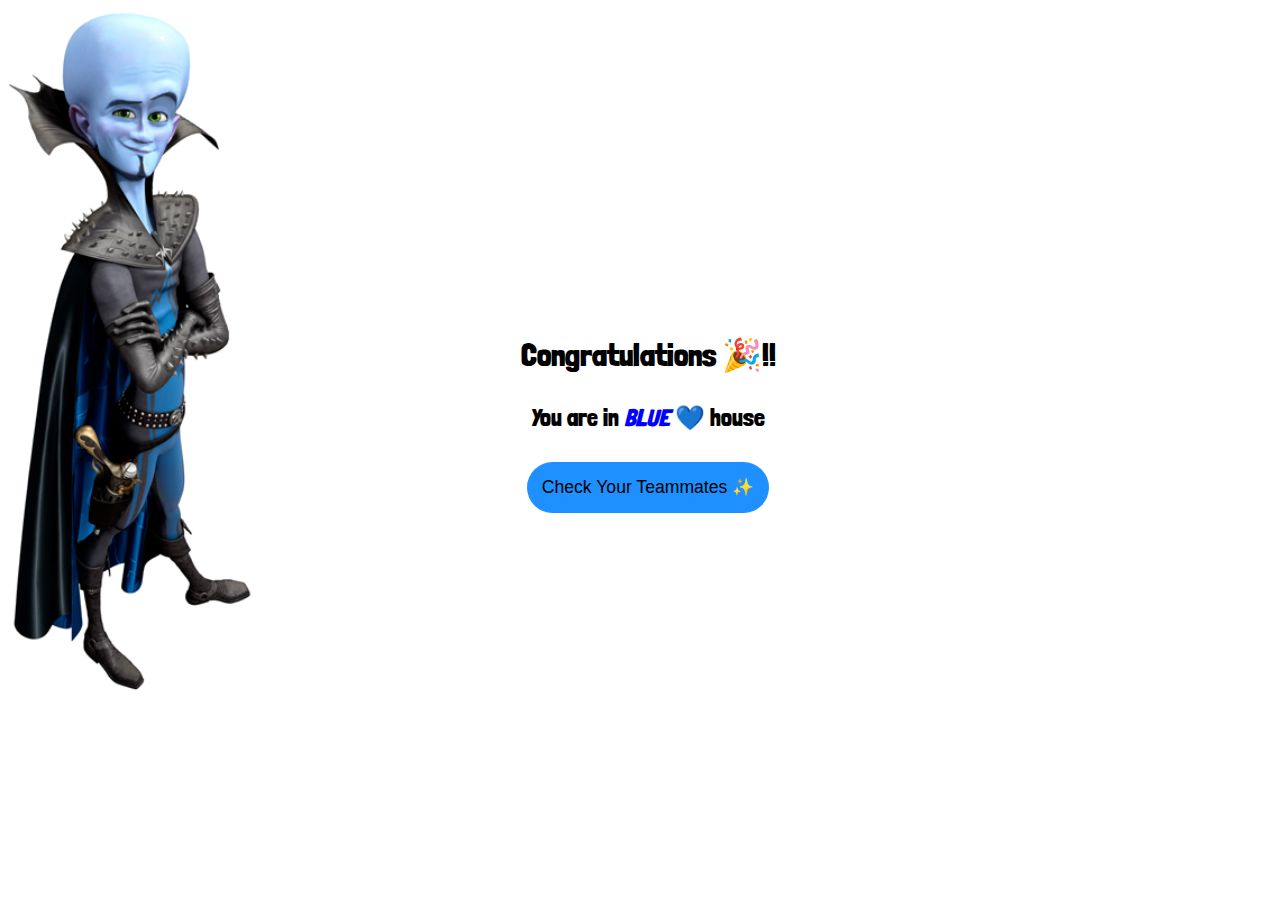
<file: blue.html>
<!DOCTYPE html>
<html lang="en">

<head>
    <meta charset="UTF-8">
    <meta name="viewport" content="width=device-width, initial-scale=1.0">
    <link rel="stylesheet" href="style.css">
    <title>Blue House </title>
</head>

<body class="blue-block"></body>
<div class="house">
    <h1>Congratulations 🎉!!</h1>
    <br>
    <h2>You are in<em style="color:blue;"> BLUE </em>💙 house</h2>
    <button id="button-blue" onclick="displayBlueTeam()">Check Your Teammates ✨ </button>
</div>
<div id="blue">
    <img id="elsa" src="./images/Blue.png" alt="blue">

</div>
<script src="app.js"></script>
</body>

</html>
</file>
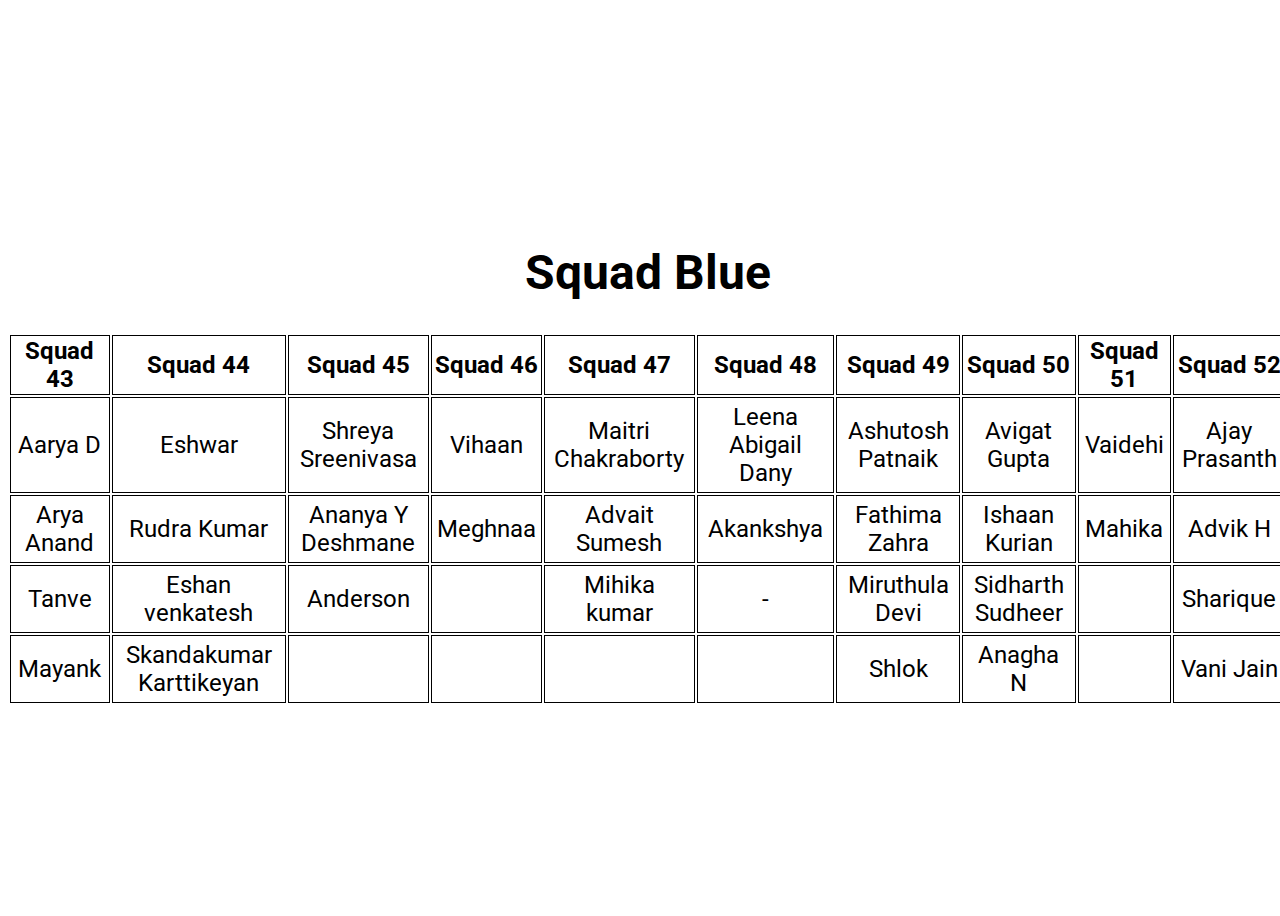
<file: blueTeam.html>
<!DOCTYPE html>
<html lang="en">

<head>
    <meta charset="UTF-8">
    <meta name="viewport" content="width=device-width, initial-scale=1.0">
    <title>Blue Squad</title>
    <link rel="stylesheet" href="styleTeam.css">
</head>

<body id="blue">
    <h1>Squad Blue</h1>
    <table>
        <tr>
            <th> Squad 43</th>
            <th> Squad 44</th>
            <th> Squad 45</th>
            <th> Squad 46</th>
            <th> Squad 47</th>
            <th> Squad 48</th>
            <th> Squad 49</th>
            <th> Squad 50</th>
            <th> Squad 51</th>
            <th> Squad 52</th>
        </tr>
        <tr>
            <td>Aarya D</td>
            <td>Eshwar</td>
            <td>Shreya Sreenivasa</td>
            <td>Vihaan</td>
            <td>Maitri Chakraborty</td>
            <td>Leena Abigail Dany</td>
            <td>Ashutosh Patnaik</td>
            <td>Avigat Gupta</td>
            <td>Vaidehi</td>
            <td>Ajay Prasanth</td>
        </tr>
        <tr>
            <td>Arya Anand</td>
            <td>Rudra Kumar</td>
            <td>Ananya Y Deshmane</td>
            <td>Meghnaa</td>
            <td>Advait Sumesh</td>
            <td>Akankshya</td>
            <td>Fathima Zahra</td>
            <td>Ishaan Kurian</td>
            <td>Mahika</td>
            <td>Advik H</td>
        </tr>
        <tr>
            <td>Tanve</td>
            <td>Eshan venkatesh</td>
            <td>Anderson</td>
            <td></td>
            <td>Mihika kumar</td>
            <td>-</td>
            <td>Miruthula Devi</td>
            <td>Sidharth Sudheer</td>
            <td></td>
            <td>Sharique</td>
        </tr>
        <tr>
            <td>Mayank</td>
            <td>Skandakumar Karttikeyan</td>
            <td></td>
            <td></td>
            <td></td>
            <td></td>
            <td>Shlok</td>
            <td>Anagha N</td>
            <td></td>
            <td>Vani Jain</td>
        </tr>

    </table>
</body>

</html>
</file>
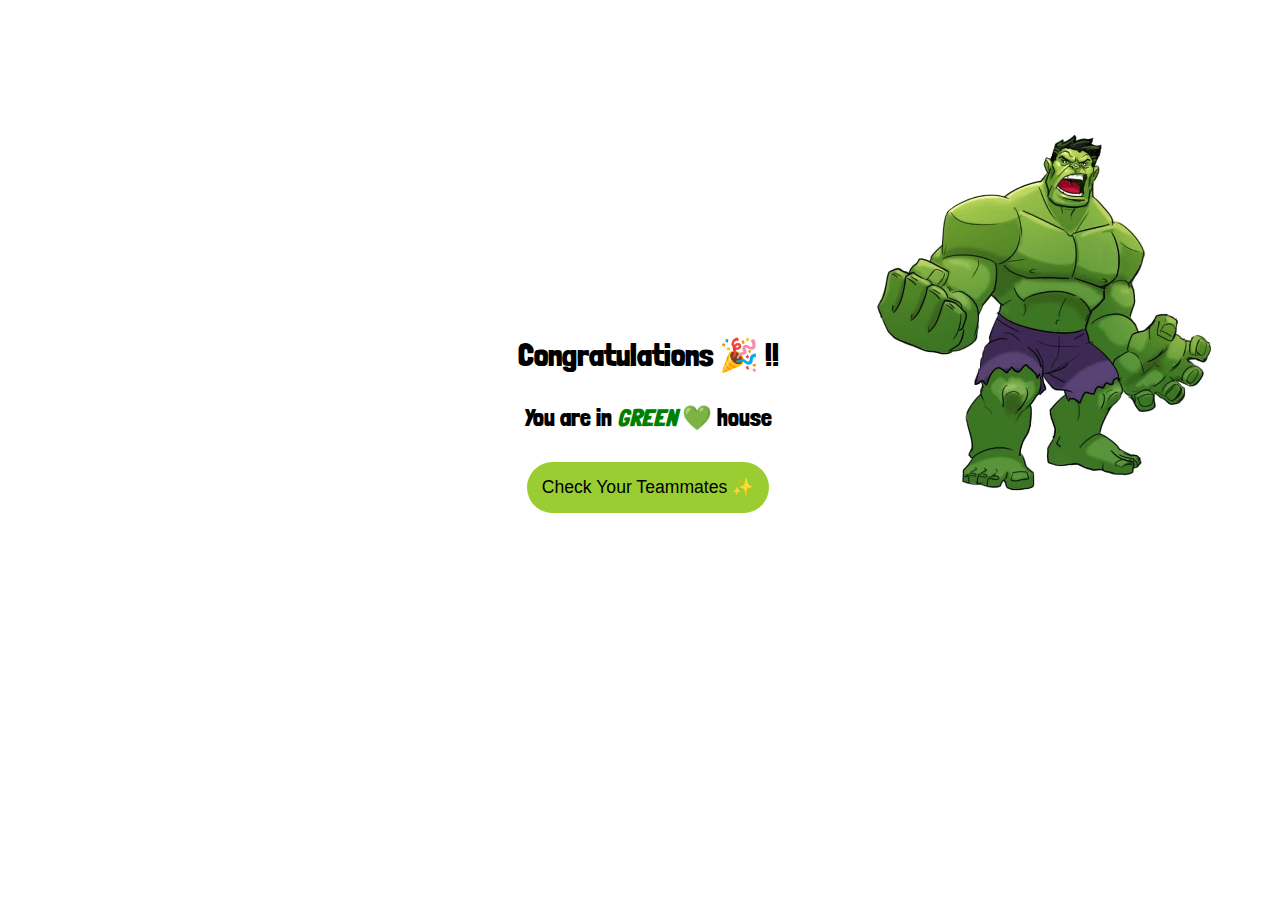
<file: green.html>
<!DOCTYPE html>
<html lang="en">

<head>
    <meta charset="UTF-8">
    <meta name="viewport" content="width=device-width, initial-scale=1.0">
    <link rel="stylesheet" href="style.css">
    <title>Green House </title>
</head>

<body class="green-block">
    <div class="house">
        <h1>Congratulations 🎉 !!</h1>
        <br>
        <h2>You are in<em style="color:green;"> GREEN </em>💚 house</h2>

        <button id="button-green" onclick="displayGreenTeam()">Check Your Teammates ✨ </button>
    </div>
    <div id="green">
        <img src="./images/Green.png">
    </div>
    <script src="app.js"></script>
</body>

</html>
</file>
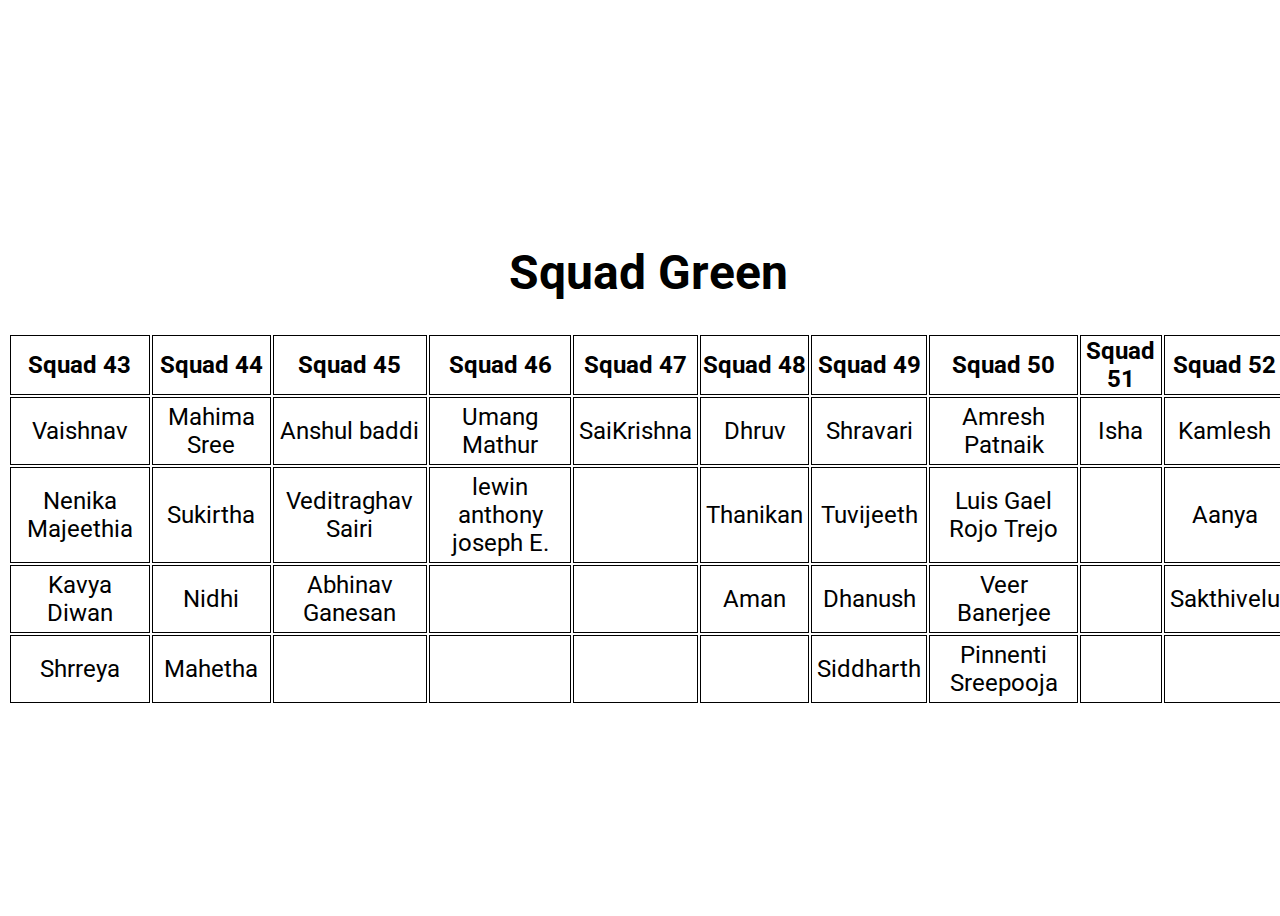
<file: greenTeam.html>
<!DOCTYPE html>
<html lang="en">

<head>
    <meta charset="UTF-8">
    <meta name="viewport" content="width=device-width, initial-scale=1.0">
    <title>Green Squad</title>
    <link rel="stylesheet" href="styleTeam.css">
</head>

<body id="green">
    <h1>Squad Green</h1>
    <table>
        <tr>
            <th> Squad 43</th>
            <th> Squad 44</th>
            <th> Squad 45</th>
            <th> Squad 46</th>
            <th> Squad 47</th>
            <th> Squad 48</th>
            <th> Squad 49</th>
            <th> Squad 50</th>
            <th> Squad 51</th>
            <th> Squad 52</th>
        </tr>
        <tr>
            <td>Vaishnav</td>
            <td>Mahima Sree</td>
            <td>Anshul baddi</td>
            <td>Umang Mathur</td>
            <td>SaiKrishna</td>
            <td>Dhruv</td>
            <td>Shravari</td>
            <td>Amresh Patnaik</td>
            <td>Isha</td>
            <td>Kamlesh</td>
        </tr>
        <tr>
            <td>Nenika Majeethia</td>
            <td>Sukirtha</td>
            <td>Veditraghav Sairi</td>
            <td>lewin anthony joseph E.</td>
            <td></td>
            <td>Thanikan</td>
            <td>Tuvijeeth</td>
            <td>Luis Gael Rojo Trejo</td>
            <td></td>
            <td>Aanya</td>
        </tr>
        <tr>
            <td>Kavya Diwan</td>
            <td>Nidhi</td>
            <td>Abhinav Ganesan</td>
            <td></td>
            <td></td>
            <td>Aman</td>
            <td>Dhanush</td>
            <td>Veer Banerjee</td>
            <td></td>
            <td>Sakthivelu</td>
        </tr>
        <tr>
            <td>Shrreya</td>
            <td>Mahetha</td>
            <td></td>
            <td></td>
            <td></td>
            <td></td>
            <td>Siddharth</td>
            <td>Pinnenti Sreepooja</td>
            <td></td>
            <td></td>
        </tr>
    </table>
</body>

</html>
</file>
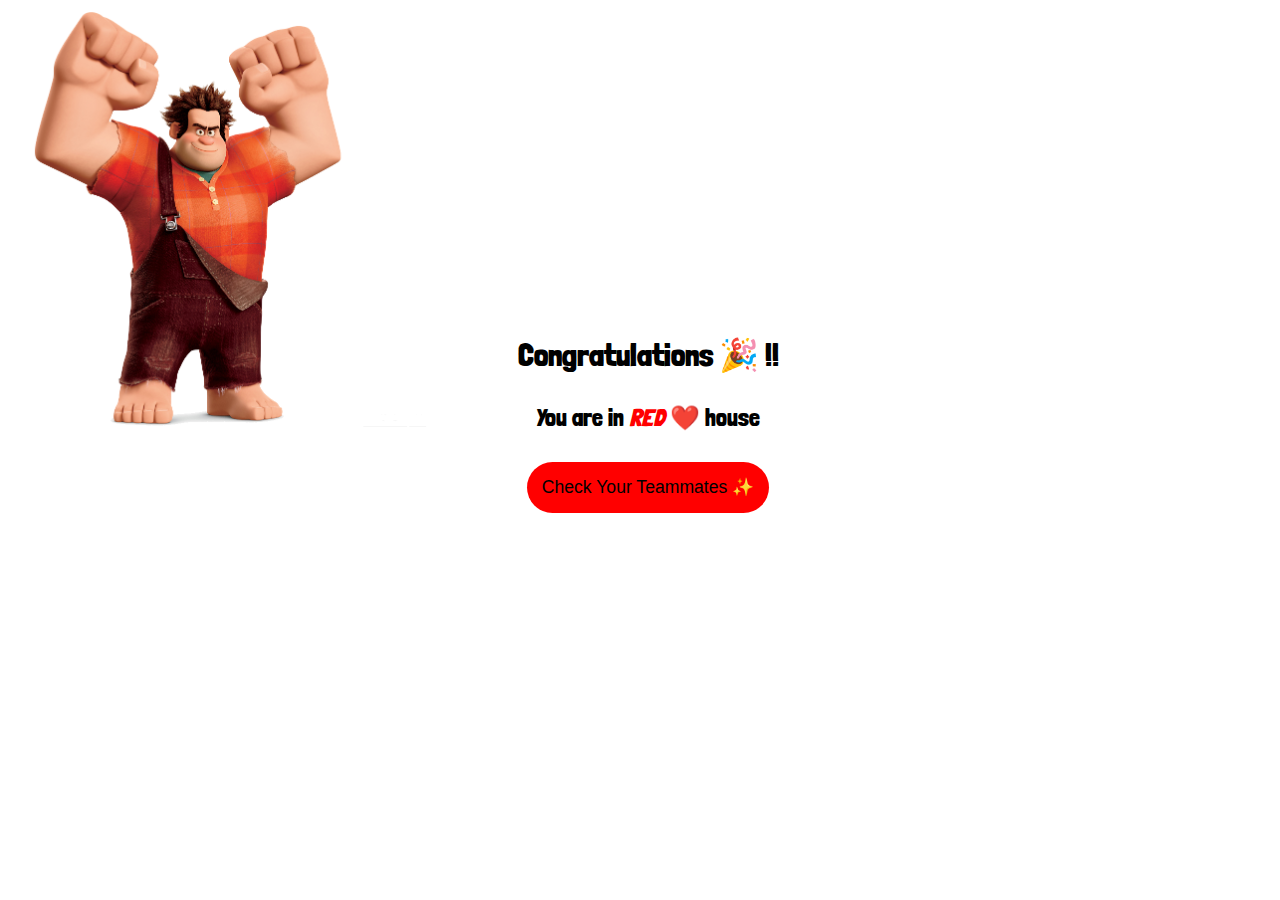
<file: red.html>
<!DOCTYPE html>
<html lang="en">

<head>
  <meta charset="UTF-8" />
  <meta name="viewport" content="width=device-width, initial-scale=1.0" />
  <link rel="stylesheet" href="style.css" />
  <title>Red House</title>
</head>

<body class="red-block">

  <div class="house">
    <h1>Congratulations 🎉 !!</h1>
    <br>
    <h2>You are in<em style="color:red;"> RED </em>❤️ house</h2>
    <button id="button-red" onclick="displayRedTeam()">Check Your Teammates ✨ </button>

  </div>
  <div id="red">
    <img id="angrybird" src="./images/Red.png" alt="angry-bird-image">
  </div>
  <script src="app.js"></script>
</body>

</html>
</file>
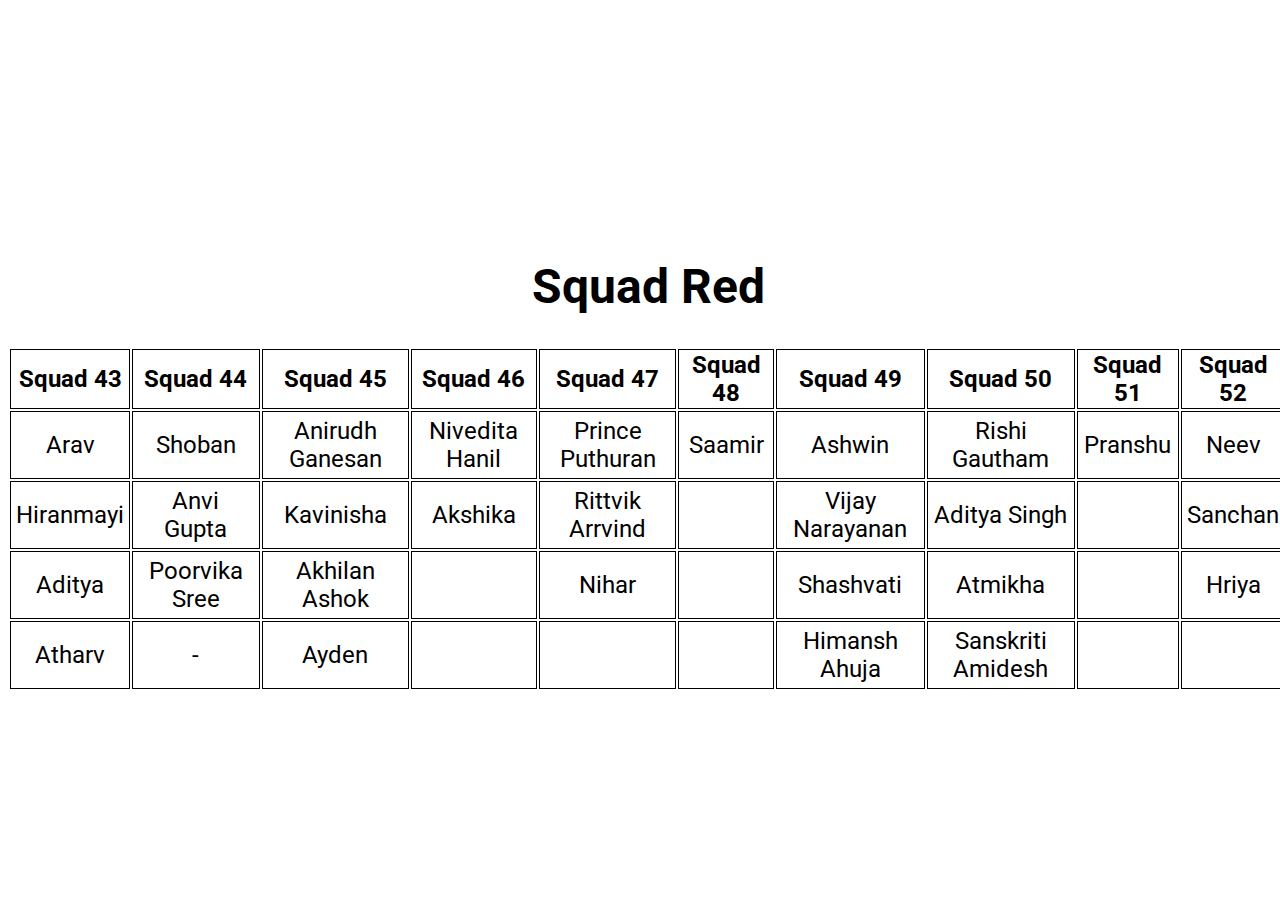
<file: redTeam.html>
<!DOCTYPE html>
<html lang="en">

<head>
    <meta charset="UTF-8">
    <meta name="viewport" content="width=device-width, initial-scale=1.0">
    <title>Red Squad</title>
    <link rel="stylesheet" href="styleTeam.css">
</head>

<body id="red">
    <h1>Squad Red</h1>
    <table>
        <tr>
            <th> Squad 43</th>
            <th> Squad 44</th>
            <th> Squad 45</th>
            <th> Squad 46</th>
            <th> Squad 47</th>
            <th> Squad 48</th>
            <th> Squad 49</th>
            <th> Squad 50</th>
            <th> Squad 51</th>
            <th> Squad 52</th>
        </tr>
        <tr>
            <td>Arav</td>
            <td>Shoban</td>
            <td>Anirudh Ganesan</td>
            <td>Nivedita Hanil</td>
            <td>Prince Puthuran</td>
            <td>Saamir</td>
            <td>Ashwin</td>
            <td>Rishi Gautham</td>
            <td>Pranshu</td>
            <td>Neev</td>
        </tr>
        <tr>
            <td>Hiranmayi</td>
            <td>Anvi Gupta</td>
            <td>Kavinisha</td>
            <td>Akshika</td>
            <td>Rittvik Arrvind</td>
            <td></td>
            <td>Vijay Narayanan</td>
            <td>Aditya Singh</td>
            <td></td>
            <td>Sanchan</td>
        </tr>
        <tr>
            <td>Aditya</td>
            <td>Poorvika Sree</td>
            <td>Akhilan Ashok</td>
            <td></td>
            <td>Nihar</td>
            <td></td>
            <td>Shashvati</td>
            <td>Atmikha</td>
            <td></td>
            <td>Hriya</td>
        </tr>
        <tr>
            <td>Atharv</td>
            <td>-</td>
            <td>Ayden</td>
            <td></td>
            <td></td>
            <td></td>
            <td>Himansh Ahuja</td>
            <td>Sanskriti Amidesh</td>
            <td></td>
            <td></td>
        </tr>
    </table>
</body>

</html>
</file>
<file: style.css>
@import url("https://fonts.googleapis.com/css2?family=Londrina+Solid&display=swap");

* {
    margin: 0;
    padding: 0;
    box-sizing: border-box;
}

body {
    font-family: "Londrina Solid", cursive;
    background-image: url("https://i.ytimg.com/vi/MU3qrgR2Kkc/maxresdefault.jpg");
    background-size: cover;
    width: 100vw;
    height: 100vh;
}

#logo {
    display: block;
    margin: 2%;
}

.container {
    background-color: white;
    position: absolute;
    width: 400px;
    height: 400px;
    top: 25%;
    left: 35%;
    border-radius: 5px;
    text-align: center;
    padding: 40px;
}

.house {
    background-color: white;
    position: absolute;
    width: 400px;
    height: 250px;
    top: 34%;
    left: 35%;
    border-radius: 30px;
    text-align: center;
    padding: 20px;
}

label {
    padding: 0px 10px;
}

select {
    display: block;
    width: 200px;
    height: 25px;
    margin: 10px auto;
    border: 1px solid gray;
}

.red-block {
    background-image: url("https://png.pngtree.com/thumb_back/fw800/back_pic/04/20/39/05582db137ba72d.jpg");
    background-size: cover;
    height: 100vh;
    width: 100vw;
}

.green-block {
    background-image: url("https://st2.depositphotos.com/1332421/8229/i/950/depositphotos_82291304-stock-photo-light-green-textured-background.jpg");
    background-size: cover;
    height: 100vh;
    width: 100vw;
}

.blue-block {
    background-image: url("https://st2.depositphotos.com/1423805/5735/v/950/depositphotos_57353859-stock-illustration-blue-paper-texture-background.jpg");
    height: 100vh;
    background-size: cover;
    width: 100vw;
}

#button {
    background-color: teal;
    color: white;
    padding: 15px 20px;
    border-radius: 30px;
    border: none;
    text-align: center;
    margin: 10px;
    font-size: 1.1em;
}

#button-green {
    background-color: yellowgreen;
    color: black;
    padding: 15px;
    border-radius: 30px;
    border: none;
    text-align: center;
    margin: 30px;
    font-size: 1.1em;
}

#button-red {
    background-color: red;
    color: black;
    padding: 15px;
    border-radius: 30px;
    border: none;
    text-align: center;
    margin: 30px;
    font-size: 1.1em;
}

#button-blue {
    background-color: dodgerblue;
    color: black;
    padding: 15px;
    border-radius: 30px;
    border: none;
    text-align: center;
    margin: 30px;
    font-size: 1.1em;
}

#button-blue:hover,
#button-red:hover,
#button-green:hover {
    animation: shake 0.5s;
    animation-iteration-count: infinite;
}

@keyframes shake {
    0% {
        transform: translate(1px, 1px) rotate(0deg);
    }

    10% {
        transform: translate(-1px, -2px) rotate(-1deg);
    }

    20% {
        transform: translate(-3px, 0px) rotate(1deg);
    }

    30% {
        transform: translate(3px, 2px) rotate(0deg);
    }

    40% {
        transform: translate(1px, -1px) rotate(1deg);
    }

    50% {
        transform: translate(-1px, 2px) rotate(-1deg);
    }

    60% {
        transform: translate(-3px, 1px) rotate(0deg);
    }

    70% {
        transform: translate(3px, 1px) rotate(-1deg);
    }

    80% {
        transform: translate(-1px, -1px) rotate(1deg);
    }

    90% {
        transform: translate(1px, 2px) rotate(0deg);
    }

    100% {
        transform: translate(1px, -2px) rotate(-1deg);
    }
}

h1 {
    padding: 10px;
}

#angrybird {
    width: 34%;
}

#elsa {
    width: 20%;
}

#green {
    position: absolute;
    left: 67%;
    top: 3%;
}

#green>img {
    width: 90%;
}

#minion {
    width: 53%;
    margin: 10px;
}

#img1 {
    position: absolute;
    left: 70%;
    width: 20%;
}
</file>
<file: styleTeam.css>
@import url('https://fonts.googleapis.com/css2?family=Roboto:wght@300&display=swap');

body {
    width: 100vw;
    height: 100vh;
    display: flex;
    justify-content: center;
    text-align: center;
    font-size: 1.5em;
    display: flex;
    align-items: center;
    flex-direction: column;
    justify-content: center;
    font-family: 'Roboto', sans-serif;
}

table {
    background: white;
    text-align: center;
}

td {
    border: 1px solid black;
    padding: 5px;

}

th {
    border: 1px solid black;

}

#red {
    background-image: url("https://png.pngtree.com/thumb_back/fw800/back_pic/04/20/39/05582db137ba72d.jpg");
    background-size: cover;
}

#green {
    background-image: url("https://st2.depositphotos.com/1332421/8229/i/950/depositphotos_82291304-stock-photo-light-green-textured-background.jpg");
    background-size: cover;
}

#blue {
    background-image: url("https://st2.depositphotos.com/1423805/5735/v/950/depositphotos_57353859-stock-illustration-blue-paper-texture-background.jpg");
    background-size: cover;
}
</file>
